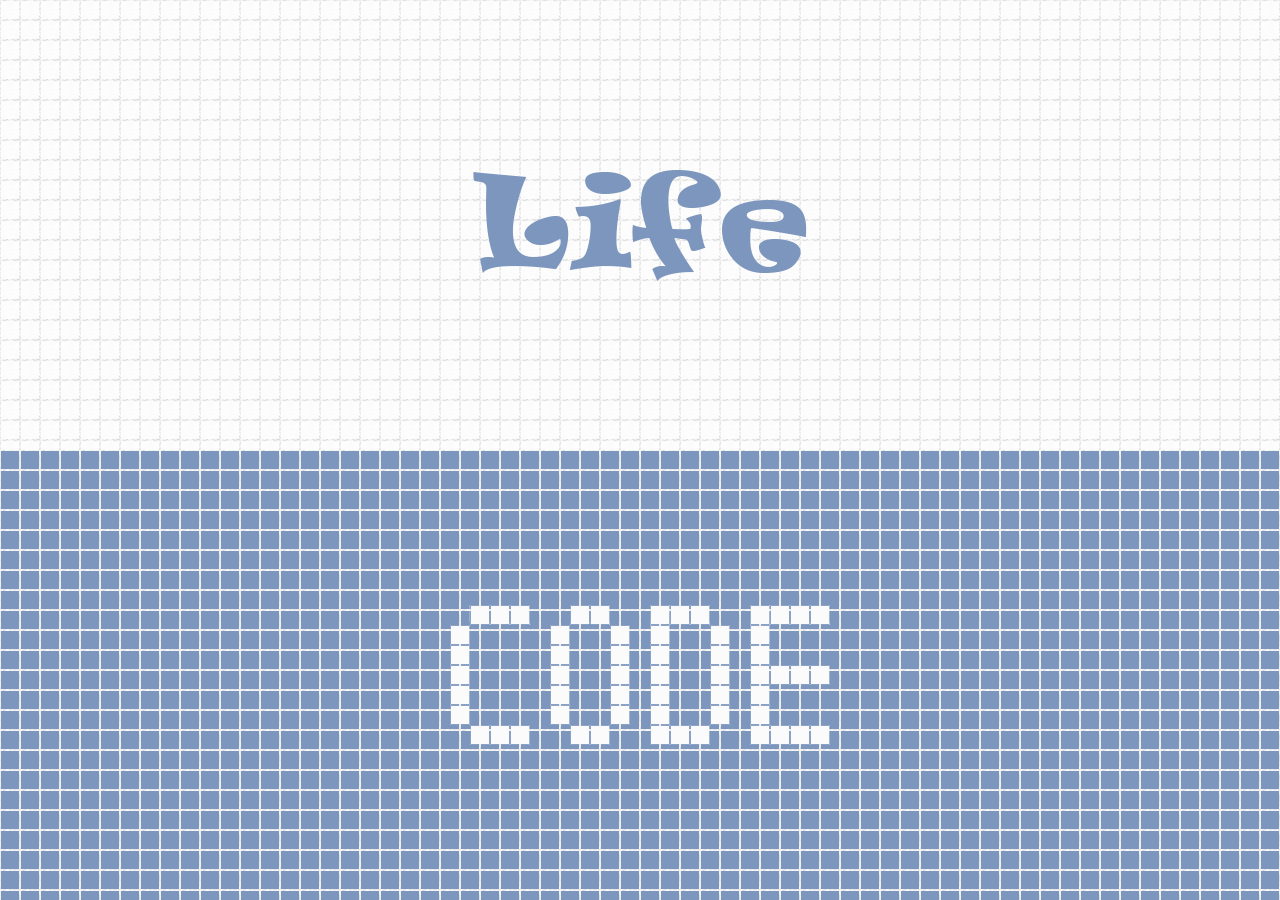
<file: index.html>
<!doctype html>
<html lang="zh">

<head>
    <meta charset="UTF-8">
    <meta name="viewport" content="width=device-width, user-scalable=no, initial-scale=1.0, maximum-scale=1.0, minimum-scale=1.0">
    <meta http-equiv="X-UA-Compatible" content="ie=edge">
    <title>Document</title>
    <link rel="stylesheet" type="text/css" href="static/css/index.css">
    <link rel="stylesheet" type="text/css" href="static/css/normalize.css">
</head>

<body>
    <div class="life">
        <a class="bg-box life-bg" href="./life"></a>
    </div>
    <div class="code">
        <a class="bg-box code-bg" href="./code"></a>
    </div>
</body>

</html>
</file>
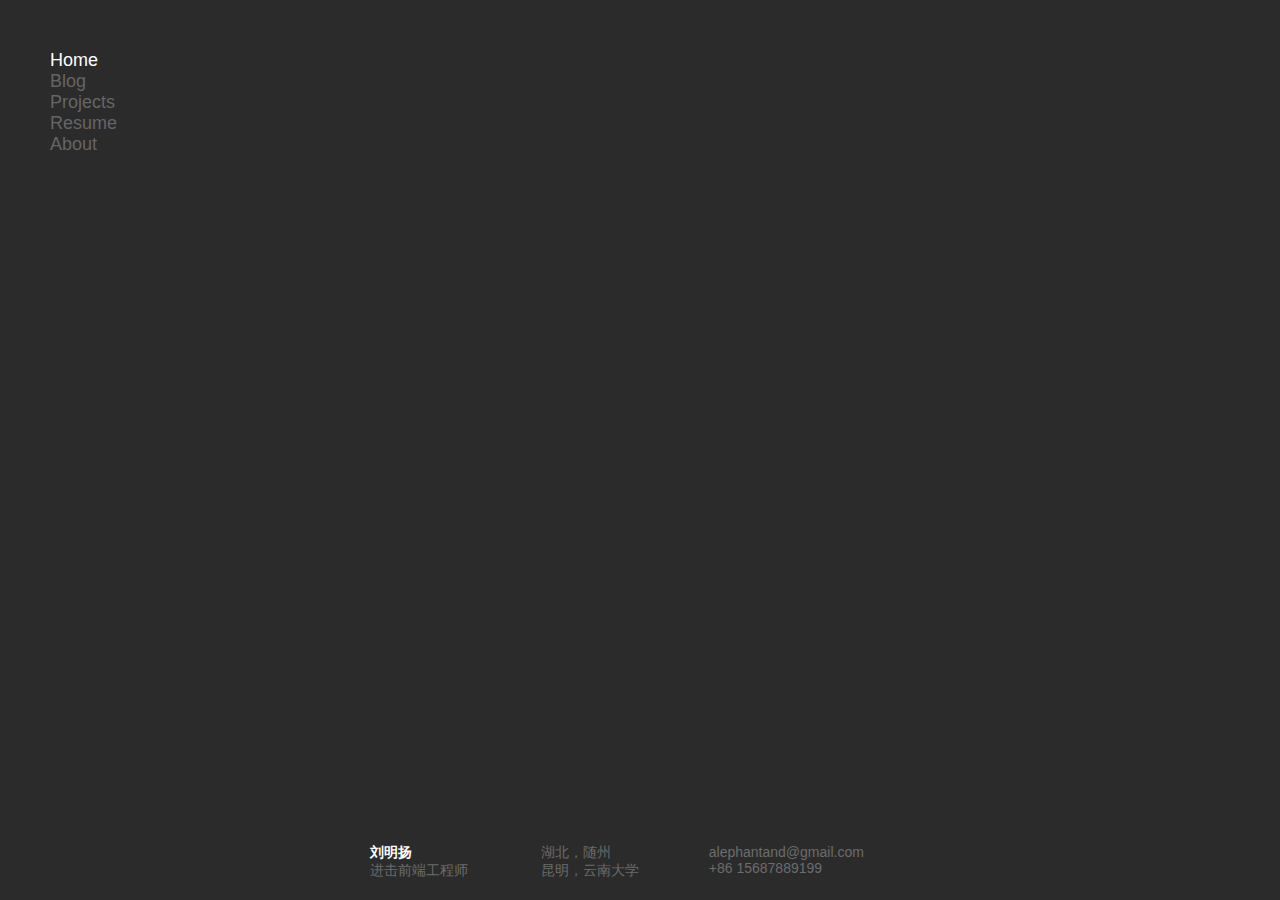
<file: 3-Ant/index.html>
<!DOCTYPE html>
<html>
<head>
	<title>Liumy's World</title>
	<link rel="stylesheet" type="text/css" href="css/home.min.css">
</head>
<body>
<nav>
	<ul class="nav">
		<li><a href="/" class="active">Home</a></li>
		<li><a href="/">Blog</a></li>
		<li><a href="/">Projects</a></li>
		<li><a href="/">Resume</a></li>
		<li><a href="/">About</a></li>
	</ul>
</nav>
<div class="share">
	<ul class="share-icon">
		<li><a href="/"><i class="iconfont">&#xe600;</i></a></li>
		<li><a href="/"><i class="iconfont">&#xe606;</i></a></li>
		<li><a href="/"><i class="iconfont">&#xe601;</i></a></li>
		<li><a href="/"><i class="iconfont">&#xe602;</i></a></li>
	</ul>
</div>
<div class="logo clear-fix">
	<i class="iconfont">&#xe607;</i>
</div>
<footer>
	<section class="info">
		<p><strong>刘明扬</strong></p>
		<p>进击前端工程师</p>
	</section>
	<section class="location">
		<i class="iconfont">&#xe609;</i>
		<div class="beside-icon">
			<p>湖北，随州</p>
			<p>昆明，云南大学</p>
		</div>
	</section>
	<section class="email">
		<i class="iconfont">&#xe60d;</i>
		<div class="beside-icon">
			<p>alephantand@gmail.com</p>
			<p>+86 15687889199</p>
		</div>
	</section>
</footer>
</body>
</html>
</file>
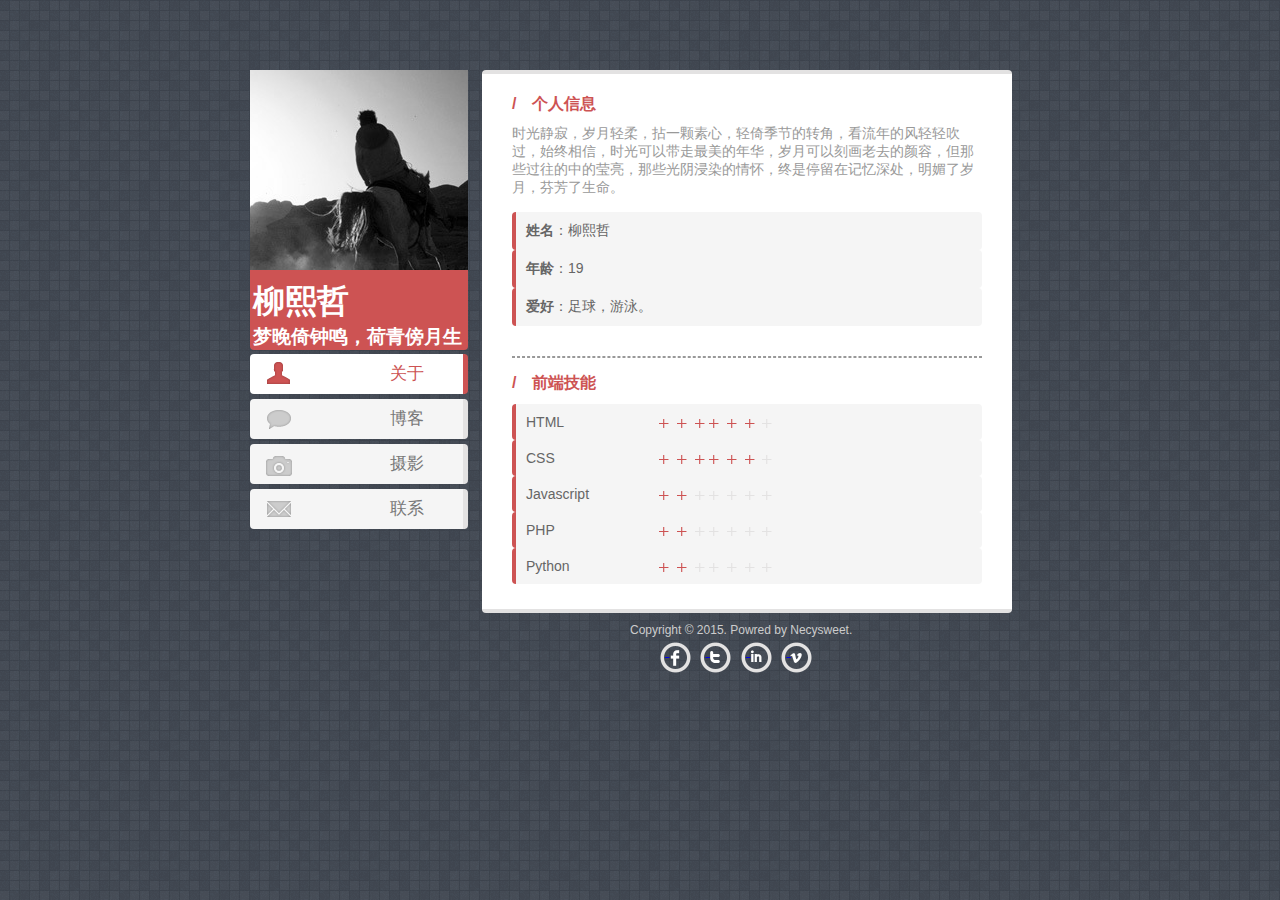
<file: 4-I'm Here/index.html>
<!DOCTYPE html>
<html>
<head lang="en">
    <meta charset="UTF-8">
    <title>I'm Here</title>
    <link rel="stylesheet" href="css/style.css" type="text/css"/>
</head>
<body>
<div class="container">
    <div class="side_container">
        <div class="head_img">
            <img src="img/head_img.png"/>
        </div>
        <div class="head_name">
            <h1>柳熙哲</h1>
            <h3>梦晚倚钟鸣，荷青傍月生</h3>
        </div>
        <div class="side_nav">
            <ul>
                <a href="index.html" id="a_now"><li><i class="side_nav_icon icon_about"></i>关于</li></a>
                <a href="blog.html"><li><i class="side_nav_icon icon_blog"></i>博客</li></a>
                <a href="photograph.html"><li><i class="side_nav_icon icon_photograph"></i>摄影</li></a>
                <a href="contact.html"><li><i class="side_nav_icon icon_contact"></i>联系</li></a>
            </ul>
        </div>
    </div>
    <div class="content">
        <h1>/　个人信息</h1>
        <p>时光静寂，岁月轻柔，拈一颗素心，轻倚季节的转角，看流年的风轻轻吹过，始终相信，时光可以带走最美的年华，岁月可以刻画老去的颜容，但那些过往的中的莹亮，那些光阴浸染的情怀，终是停留在记忆深处，明媚了岁月，芬芳了生命。</p>
        <ul>
            <li><b>姓名</b>：柳熙哲</li>
            <li><b>年龄</b>：19</li>
            <li><b>爱好</b>：足球，游泳。</li>
        </ul>
        <hr/>
        <div class="skills">
            <h1>/　前端技能</h1>
            <ul>
                <li>HTML<span class="r1"></span></li>
                <li>CSS<span class="r1"></span></li>
                <li>Javascript<span class="r2"></span></li>
                <li>PHP<span class="r2"></span></li>
                <li>Python<span class="r5"></span></li>
            </ul>
        </div>
    </div>
    <div class="footer">
        <p>Copyright © 2015. Powred by Necysweet.</p>
        <ul class="socials">
            <li class="fb"><a href="#"><div>&nbsp;</div></a></li>
            <li class="tw"><a href="#"><div>&nbsp;</div></a></li>
            <li class="li"><a href="#"><div>&nbsp;</div></a></li>
            <li class="vm"><a href="#"><div>&nbsp;</div></a></li>
        </ul>
    </div>
</div>
</body>
</html>
</file>
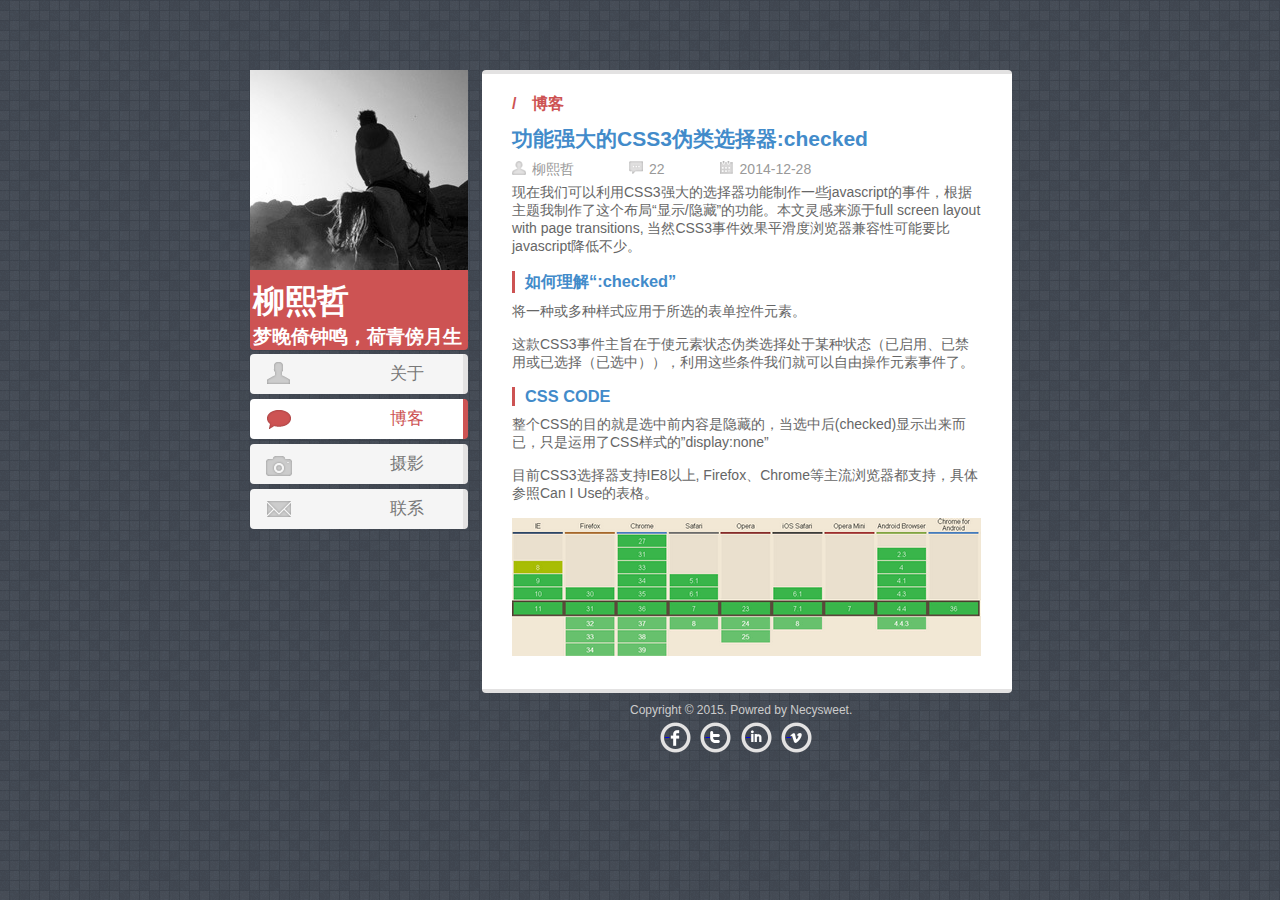
<file: 4-I'm Here/article.html>
<!DOCTYPE html>
<html>
<head lang="en">
    <meta charset="UTF-8">
    <title>I'm Here</title>
    <link rel="stylesheet" href="css/style.css" type="text/css"/>
</head>
<body>
<div class="container">
    <div class="side_container">
        <div class="head_img">
            <img src="img/head_img.png"/>
        </div>
        <div class="head_name">
            <h1>柳熙哲</h1>
            <h3>梦晚倚钟鸣，荷青傍月生</h3>
        </div>
        <div class="side_nav">
            <ul>
                <a href="index.html"><li><i class="side_nav_icon icon_about"></i>关于</li></a>
                <a href="blog.html" id="a_now"><li><i class="side_nav_icon icon_blog"></i>博客</li></a>
                <a href="photograph.html"><li><i class="side_nav_icon icon_photograph"></i>摄影</li></a>
                <a href="contact.html"><li><i class="side_nav_icon icon_contact"></i>联系</li></a>
            </ul>
        </div>
    </div>
    <div class="content">
        <h1><b>/　博客</b></h1>
        <h2>功能强大的CSS3伪类选择器:checked</h2>
        <div class="article_tip"><span class="author">柳熙哲</span><span class="comment">22<div>&nbsp;</div></span><span class="date">2014-12-28<div>&nbsp;</div></span></div>
        <div class="clear"></div>
        <div class="article_content">
            <p>现在我们可以利用CSS3强大的选择器功能制作一些javascript的事件，根据主题我制作了这个布局“显示/隐藏”的功能。本文灵感来源于full screen layout with page transitions, 当然CSS3事件效果平滑度浏览器兼容性可能要比javascript降低不少。</p>
            <h3>如何理解“:checked”</h3>
            <p>将一种或多种样式应用于所选的表单控件元素。</p>
            <p>这款CSS3事件主旨在于使元素状态伪类选择处于某种状态（已启用、已禁用或已选择（已选中）），利用这些条件我们就可以自由操作元素事件了。</p>
            <h3>CSS CODE</h3>
            <p>整个CSS的目的就是选中前内容是隐藏的，当选中后(checked)显示出来而已，只是运用了CSS样式的”display:none”</p>
            <p>目前CSS3选择器支持IE8以上, Firefox、Chrome等主流浏览器都支持，具体参照Can I Use的表格。</p>
            <p><img src="img/pic2.gif"/></p>
        </div>
    </div>
    <div class="footer">
        <p>Copyright © 2015. Powred by Necysweet.</p>
        <ul class="socials">
            <li class="fb"><a href="#"><div>&nbsp;</div></a></li>
            <li class="tw"><a href="#"><div>&nbsp;</div></a></li>
            <li class="li"><a href="#"><div>&nbsp;</div></a></li>
            <li class="vm"><a href="#"><div>&nbsp;</div></a></li>
        </ul>
    </div>
</div>
</body>
</html>
</file>
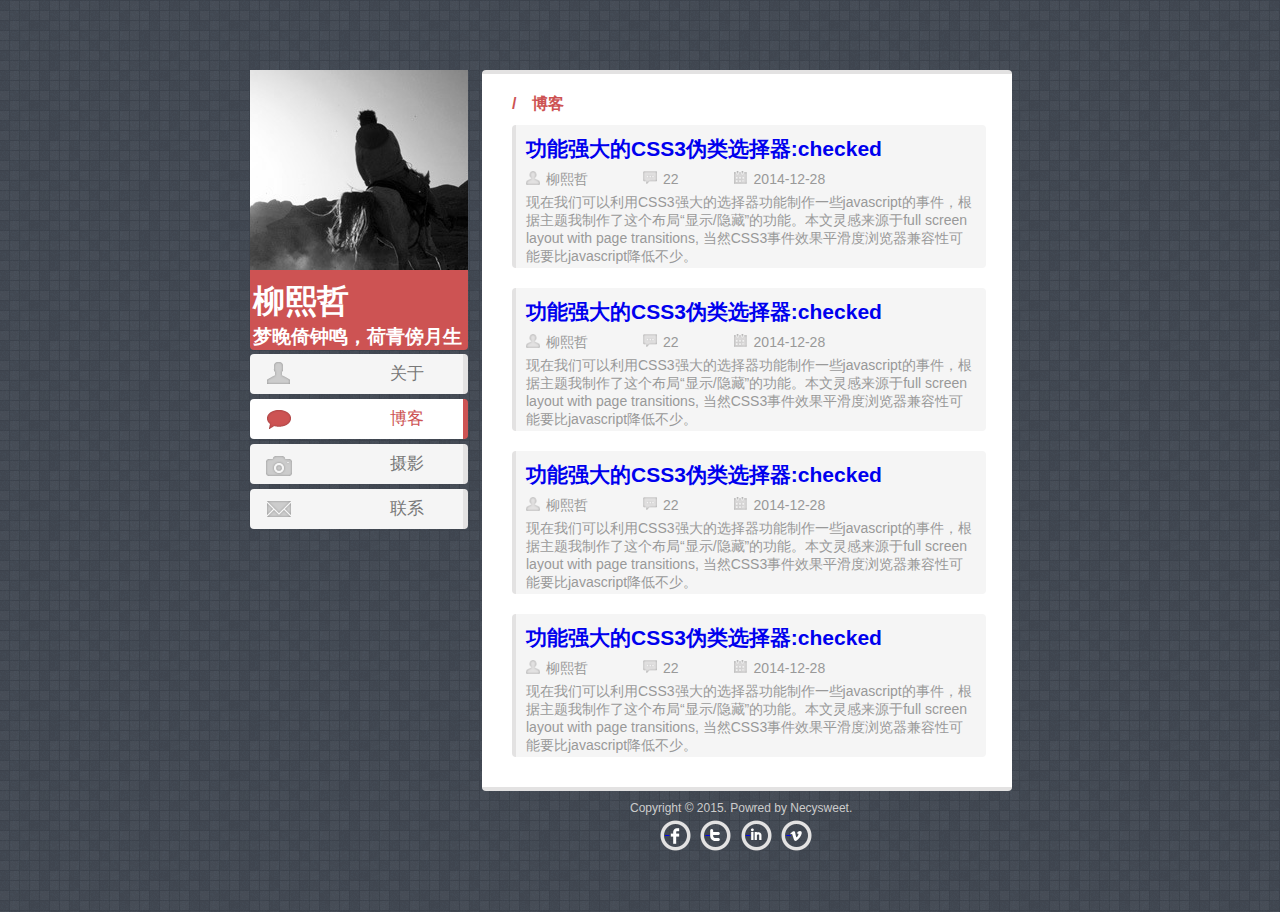
<file: 4-I'm Here/blog.html>
<!DOCTYPE html>
<html>
<head lang="en">
    <meta charset="UTF-8">
    <title>I'm Here</title>
    <link rel="stylesheet" href="css/style.css" type="text/css"/>
</head>
<body>
<div class="container">
    <div class="side_container">
        <div class="head_img">
            <img src="img/head_img.png"/>
        </div>
        <div class="head_name">
            <h1>柳熙哲</h1>
            <h3>梦晚倚钟鸣，荷青傍月生</h3>
        </div>
        <div class="side_nav">
            <ul>
                <a href="index.html"><li><i class="side_nav_icon icon_about"></i>关于</li></a>
                <a href="blog.html" id="a_now"><li><i class="side_nav_icon icon_blog"></i>博客</li></a>
                <a href="photograph.html"><li><i class="side_nav_icon icon_photograph"></i>摄影</li></a>
                <a href="contact.html"><li><i class="side_nav_icon icon_contact"></i>联系</li></a>
            </ul>
        </div>
    </div>
    <div class="content">
        <h1><b>/　博客</b></h1>
        <ul class="article">
            <li>
                <h2><a href="article.html">功能强大的CSS3伪类选择器:checked</a></h2>
                <div class="article_tip"><span class="author">柳熙哲</span><span class="comment">22<div>&nbsp;</div></span><span class="date">2014-12-28<div>&nbsp;</div></span></div>
                <div class="clear"></div>
                <p>现在我们可以利用CSS3强大的选择器功能制作一些javascript的事件，根据主题我制作了这个布局“显示/隐藏”的功能。本文灵感来源于full screen layout with page transitions, 当然CSS3事件效果平滑度浏览器兼容性可能要比javascript降低不少。</p>
            </li>
            <li>
                <h2><a href="article.html">功能强大的CSS3伪类选择器:checked</a></h2>
                <div class="article_tip"><span class="author">柳熙哲</span><span class="comment">22<div>&nbsp;</div></span><span class="date">2014-12-28<div>&nbsp;</div></span></div>
                <div class="clear"></div>
                <p>现在我们可以利用CSS3强大的选择器功能制作一些javascript的事件，根据主题我制作了这个布局“显示/隐藏”的功能。本文灵感来源于full screen layout with page transitions, 当然CSS3事件效果平滑度浏览器兼容性可能要比javascript降低不少。</p>
            </li>
            <li>
                <h2><a href="article.html">功能强大的CSS3伪类选择器:checked</a></h2>
                <div class="article_tip"><span class="author">柳熙哲</span><span class="comment">22<div>&nbsp;</div></span><span class="date">2014-12-28<div>&nbsp;</div></span></div>
                <div class="clear"></div>
                <p>现在我们可以利用CSS3强大的选择器功能制作一些javascript的事件，根据主题我制作了这个布局“显示/隐藏”的功能。本文灵感来源于full screen layout with page transitions, 当然CSS3事件效果平滑度浏览器兼容性可能要比javascript降低不少。</p>
            </li>
            <li>
                <h2><a href="article.html">功能强大的CSS3伪类选择器:checked</a></h2>
                <div class="article_tip"><span class="author">柳熙哲</span><span class="comment">22<div>&nbsp;</div></span><span class="date">2014-12-28<div>&nbsp;</div></span></div>
                <div class="clear"></div>
                <p>现在我们可以利用CSS3强大的选择器功能制作一些javascript的事件，根据主题我制作了这个布局“显示/隐藏”的功能。本文灵感来源于full screen layout with page transitions, 当然CSS3事件效果平滑度浏览器兼容性可能要比javascript降低不少。</p>
            </li>
        </ul>
    </div>
    <div class="footer">
        <p>Copyright © 2015. Powred by Necysweet.</p>
        <ul class="socials">
            <li class="fb"><a href="#"><div>&nbsp;</div></a></li>
            <li class="tw"><a href="#"><div>&nbsp;</div></a></li>
            <li class="li"><a href="#"><div>&nbsp;</div></a></li>
            <li class="vm"><a href="#"><div>&nbsp;</div></a></li>
        </ul>
    </div>
</div>
</body>
</html>
</file>
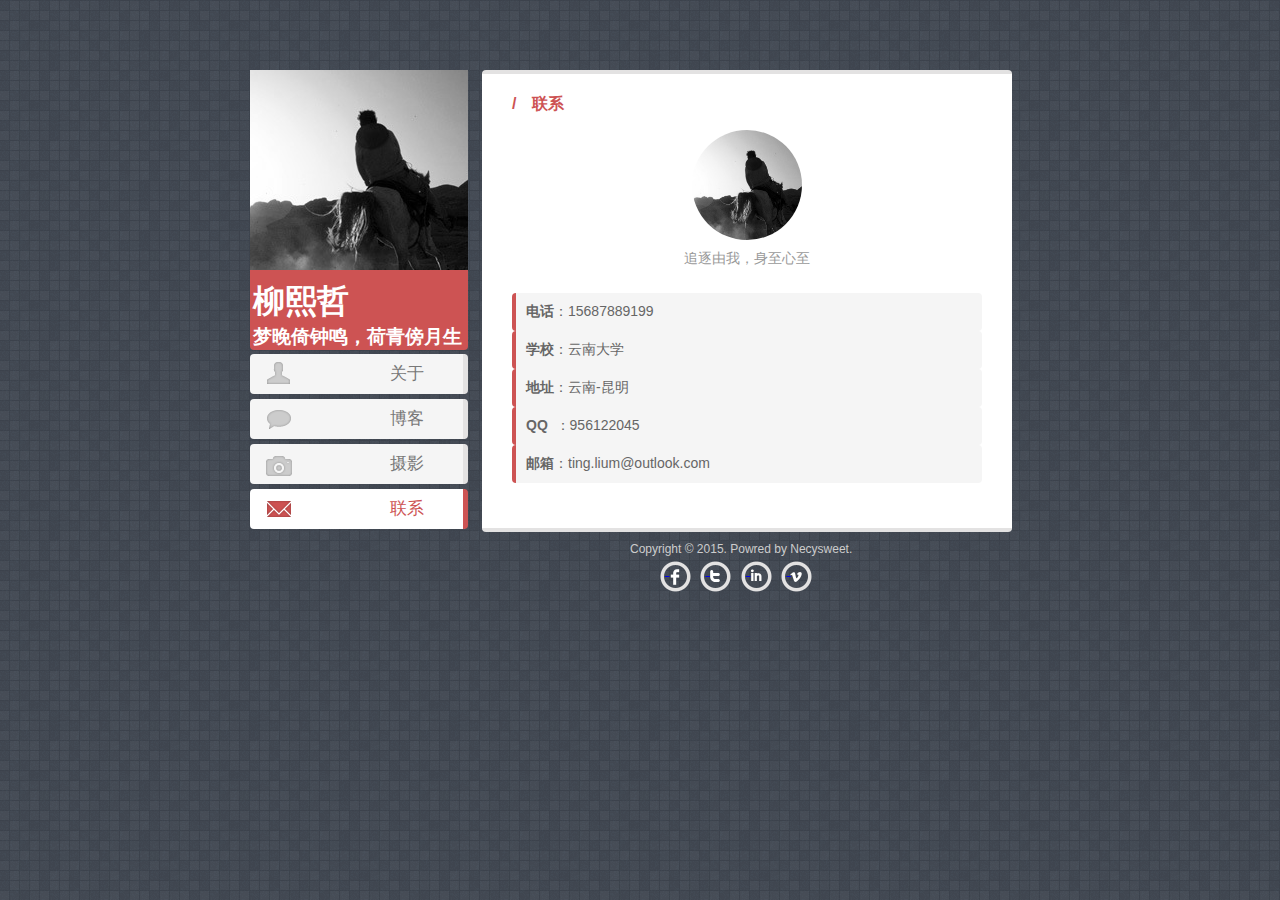
<file: 4-I'm Here/contact.html>
<!DOCTYPE html>
<html>
<head lang="en">
    <meta charset="UTF-8">
    <title>I'm Here</title>
    <link rel="stylesheet" href="css/style.css" type="text/css"/>
</head>
<body>
<div class="container">
    <div class="side_container">
        <div class="head_img">
            <img src="img/head_img.png"/>
        </div>
        <div class="head_name">
            <h1>柳熙哲</h1>
            <h3>梦晚倚钟鸣，荷青傍月生</h3>
        </div>
        <div class="side_nav">
            <ul>
                <a href="index.html"><li><i class="side_nav_icon icon_about"></i>关于</li></a>
                <a href="blog.html"><li><i class="side_nav_icon icon_blog"></i>博客</li></a>
                <a href="photograph.html"><li><i class="side_nav_icon icon_photograph"></i>摄影</li></a>
                <a href="contact.html" id="a_now"><li><i class="side_nav_icon icon_contact"></i>联系</li></a>
            </ul>
        </div>
    </div>
    <div class="content">
        <h1>/　联系</h1>
        <div class="contact_head">
            <img src="img/contact_head.png"/>
            <p>追逐由我，身至心至</p>
        </div>
        <ul>
            <li><b>电话</b>：15687889199</li>
            <li><b>学校</b>：云南大学</li>
            <li><b>地址</b>：云南-昆明</li>
            <li><b>QQ</b>&nbsp;&nbsp;：956122045</li>
            <li><b>邮箱</b>：ting.lium@outlook.com</li>
        </ul>
    </div>
    <div class="footer">
        <p>Copyright © 2015. Powred by Necysweet.</p>
        <ul class="socials">
            <li class="fb"><a href="#"><div>&nbsp;</div></a></li>
            <li class="tw"><a href="#"><div>&nbsp;</div></a></li>
            <li class="li"><a href="#"><div>&nbsp;</div></a></li>
            <li class="vm"><a href="#"><div>&nbsp;</div></a></li>
        </ul>
    </div>
</div>
</body>
</html>
</file>
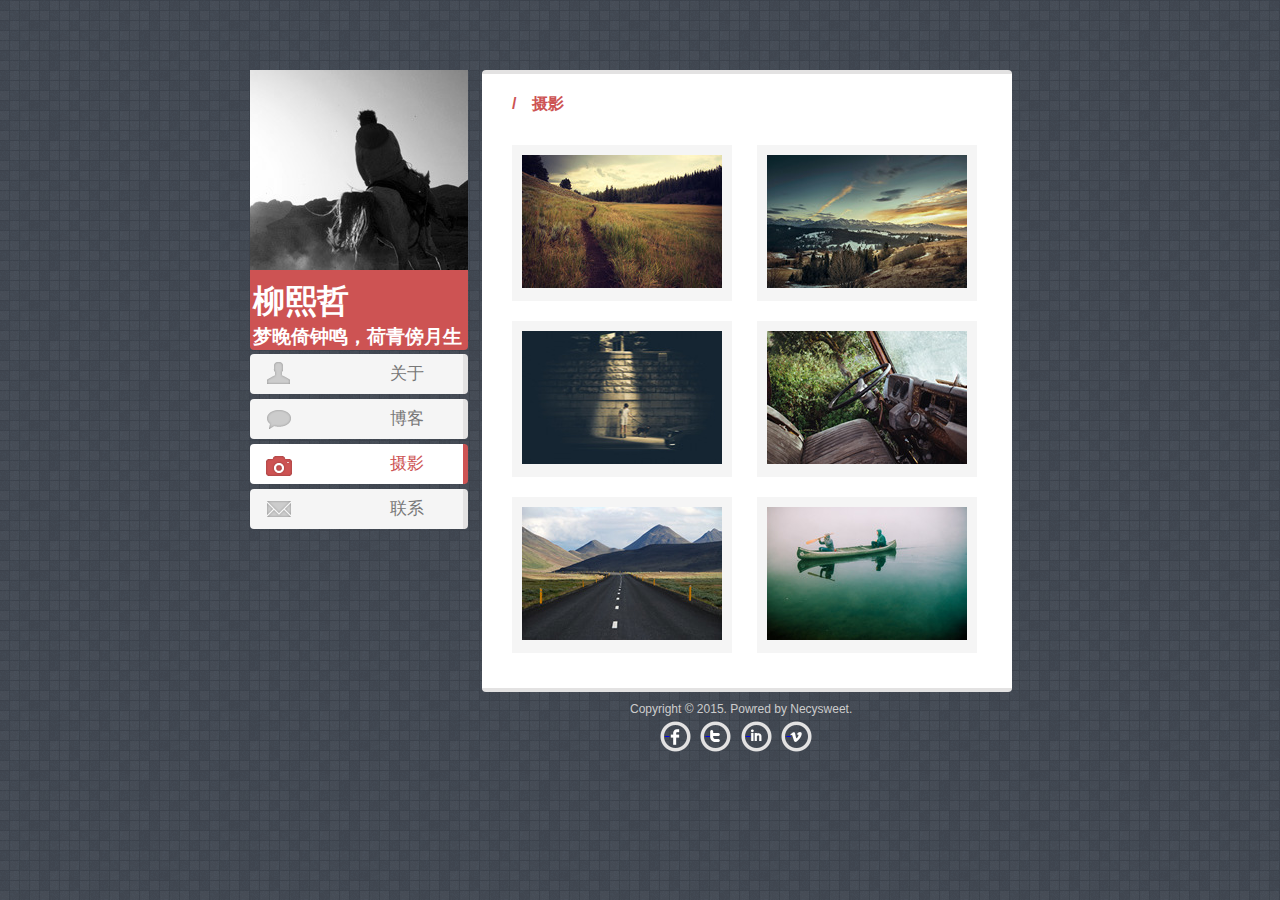
<file: 4-I'm Here/photograph.html>
<!DOCTYPE html>
<html>
<head lang="en">
    <meta charset="UTF-8">
    <title>I'm Here</title>
    <link rel="stylesheet" href="css/style.css" type="text/css"/>
</head>
<body>
<div class="container">
    <div class="side_container">
        <div class="head_img">
            <img src="img/head_img.png"/>
        </div>
        <div class="head_name">
            <h1>柳熙哲</h1>
            <h3>梦晚倚钟鸣，荷青傍月生</h3>
        </div>
        <div class="side_nav">
            <ul>
                <a href="index.html"><li><i class="side_nav_icon icon_about"></i>关于</li></a>
                <a href="blog.html"><li><i class="side_nav_icon icon_blog"></i>博客</li></a>
                <a href="photograph.html" id="a_now"><li><i class="side_nav_icon icon_photograph"></i>摄影</li></a>
                <a href="contact.html"><li><i class="side_nav_icon icon_contact"></i>联系</li></a>
            </ul>
        </div>
    </div>
    <div class="content">
        <h1>/　摄影</h1>
        <div class="photo">
            <ul>
                <li>
                    <a href="#"><img src="img/photo1.jpg"/></a>
                </li>
                <li>
                    <a href="#"><img src="img/photo2.jpg"/></a>
                </li>
                <li>
                    <a href="#"><img src="img/photo3.jpg"/></a>
                </li>
                <li>
                    <a href="#"><img src="img/photo4.jpg"/></a>
                </li>
                <li>
                    <a href="#"><img src="img/photo5.jpg"/></a>
                </li>
                <li>
                    <a href="#"><img src="img/photo6.jpg"/></a>
                </li>
            </ul>
        </div>
    </div>
    <div class="footer">
        <p>Copyright © 2015. Powred by Necysweet.</p>
        <ul class="socials">
            <li class="fb"><a href="#"><div>&nbsp;</div></a></li>
            <li class="tw"><a href="#"><div>&nbsp;</div></a></li>
            <li class="li"><a href="#"><div>&nbsp;</div></a></li>
            <li class="vm"><a href="#"><div>&nbsp;</div></a></li>
        </ul>
    </div>
</div>
</body>
</html>
</file>
<file: static/css/index.css>
html,
body {
    height: 100%;
    width: 100%;
    margin: 0;
    padding: 0;
}

body {
    display: flex;
    flex-direction: column;
    justify-content: space-between;
    align-items: center;
}

.life,
.code {
    flex-basis: 100%;
    display: flex;
    width: 100%;
    align-items: center;
    justify-content: center;
}

.life {
    background: url(../images/life/bg_small_life.png) repeat left top;
}

.code {
    background: url(../images/code/bg_small_code.png) repeat left top;
}

.bg-box {
    flex: none;
    display: inline-block;
    background-repeat: no-repeat;
}

.code-bg {
    width: 380px;
    height: 140px;
    background-image: url(../images/code/code_normal.png?__sprite);
}

.life-bg {
    width: 334px;
    height: 111px;
    background-image: url(../images/life/life_normal.png?__sprite);
}

.code-bg:hover {
    width: 340px;
    height: 140px;
    background-image: url(../images/code/code_hover.png?__sprite);
}

.life-bg:hover {
    width: 411px;
    height: 118px;
    background-image: url(../images/life/life_hover.png?__sprite);
}
</file>
<file: 4-I'm Here/css/style.css>
*{margin:0;padding:0;}
body{
    background:url(../img/background.png) repeat ;
    font-family: Arial, Helvetica, sans-serif;
    font-weight:normal;
    font-style:normal;
    color:#999;
}
.container{
    margin:70px auto 30px auto;
    width:780px;
}
/* 开始侧边栏 */
.side_container{
    float: left;
    width:230px;
}
.head_img{
    margin-bottom:65px;
}
.head_name{
    background:#CD5353;
    padding-top: 10px;
    padding-left: 3px;
    width: 215px;
    height: 70px;
    position: absolute;
    top: 270px;
    color: white;
    border-radius:0 0 4px 4px;
    -moz-border-radius:0 0 4px 4px;
    -webkit-border-radius:0 0 4px 4px;
}
.side_nav li{
    line-height: 40px;
    display:inline-block;
}
.side_nav a{
    display: block;
    width: 213px;
    margin-bottom: 5px;
    background: #f5f5f5;
    font-family: Arial, Helvetica, sans-serif;
    font-weight:300;
    font-size:17px;
    color:#787878;
    border-right: 5px solid #e3e2e2;
    border-radius:4px;
    -moz-border-radius:4px;
    -webkit-border-radius:4px;
}
.side_nav a:hover{
    background: #ffffff;
    border-right: 5px solid #CD5353;
    color: #CD5353;
}
/* 当前页面对应链接样式 */
#a_now{
    background: #ffffff;
    border-right: 5px solid #CD5353;
    color: #CD5353;
}
#a_now .icon_about{background: url(../img/about-ico-active.png) no-repeat;}
#a_now .icon_blog{background: url(../img/blog-ico-active.png) no-repeat;}
#a_now .icon_photograph{background: url(../img/photograph-ico-active.png) no-repeat}
#a_now .icon_contact{background: url(../img/contact-ico-active.png) no-repeat}
/* 图标 */
.side_nav_icon{
    padding: 3px 120px 5px 5px;
    margin-left: 15px;
}
.icon_about{background: url(../img/about-ico.png) no-repeat;}
.icon_blog{background: url(../img/blog-ico.png) no-repeat;}
.icon_contact{background: url(../img/contact-ico.png) no-repeat;}
.icon_photograph{background: url(../img/photograph-ico.png) no-repeat;}
.side_nav a:hover .icon_about{background: url(../img/about-ico-active.png) no-repeat;}
.side_nav a:hover .icon_blog{background: url(../img/blog-ico-active.png) no-repeat;}
.side_nav a:hover .icon_photograph{background: url(../img/photograph-ico-active.png) no-repeat}
.side_nav a:hover .icon_contact{background: url(../img/contact-ico-active.png) no-repeat}
/* 侧边栏结束 */

.content{
    background: #ffffff;
    margin-bottom: 10px;
    margin-right: 18px;
    padding: 20px 30px 15px 30px;
    float: right;
    width: 470px;
    border-top:4px solid #e3e2e2;
    border-bottom: 4px solid #e3e2e2;
    border-radius:4px;
    -moz-border-radius:4px;
    -webkit-border-radius:4px;
    font-size: 14px;
}

/* 开始关于 */
.content h1{
    font-size: 16px;
    color: #CD5353;
    margin-bottom:10px;
}
.content p{
    margin-top: 10px;
    margin-bottom: 15px;
}
.content ul{margin-bottom: 30px;}
.content ul li{
    list-style: none;
    color: #666666;
    background: #f5f5f5;
    padding:10px;
    border-left: 4px solid #CD5353;
    border-radius:4px;
    -moz-border-radius:4px;
    -webkit-border-radius:4px;
}
.content hr{
    border: 1px dashed #999;
    margin-bottom: 15px;
}
.skills ul{margin-bottom: 10px;}
.skills ul li span{
    display: block;
    float: right;
    width: 113px;
    height: 17px;
    margin-right: 200px;
}
.skills ul li span.r1{background: url(../img/rating-sprite.png) no-repeat scroll 0 -56px}
.skills ul li span.r2{background: url(../img/rating-sprite.png) no-repeat scroll 0 -76px}
.skills ul li span.r3{background: url(../img/rating-sprite.png) no-repeat scroll 0 -36px}
.skills ul li span.r4{background: url(../img/rating-sprite.png) no-repeat scroll 0 -56px}
.skills ul li span.r5{background: url(../img/rating-sprite.png) no-repeat scroll 0 -76px}

/* 开始博客 */
ul.article{
    margin-bottom: -5px;

}
ul.article li{
    width: 450px;
    height: 123px;
    margin-bottom: 20px;
    overflow: hidden;
    text-overflow: ellipsis;
    border-left: 4px solid #e3e2e2;
    color: #999;
}
ul.article li:hover{
    background: #F8FCFE;
    border-left: 4px solid #CD5353;
}
ul.article h2 a{text-decoration: none;}
ul.article h2 a:visited{
    text-decoration: none;
    color: #428BCA;
}
.article_tip span{
    display: block;
    line-height: 17px;
    float: left;
    height: 20px;
    padding-right: 50px;
    padding-left: 20px;
    margin: 8px 5px -7px 0;
}
.clear{clear:both;}

.author{background: url(../img/whois-ico.png) no-repeat;}
.comment{background: url(../img/comment-ico.png) no-repeat;}
.date{background: url(../img/date-ico.png) no-repeat;}

.content h2{color:#428BCA;}
.content h3{
    color:#428BCA;
    border-left: 3px solid #CD5353;
    padding-left: 10px;
}
.article_content{color: #666666}

/* 开始摄影 */
.photo ul{margin-right: -20px;}
.photo ul li{
    list-style: none;
    display: block;
    float: left;
    width: 200px;
    margin-right: 25px;
    margin-bottom: 20px;
    border: none;
    border-radius: 0;
}
.photo ul li img{
    width: 200px;
    height: 133px;
}

/* 开始联系 */
.contact_head p{
    text-align: center;
    margin-bottom: 25px;
}
.contact_head img{
    display: block;
    border-radius: 100%;
    width: 110px;
    height: 110px;
    margin: 15px auto 0 auto;
}
/* 开始底部 */
.footer p{
    color:#ccc;
    font-size:12px;
    margin-left: 380px;
}
ul.socials{
    height: 62px;
    margin-left: 410px;
    width: 200px;
    margin-top:5px;
}
ul.socials li{
    display:inline-block;
    width:31px;
    height:31px;
    padding-left:5px;
}
ul.socials li.fb{background: url(../img/social-sprite.png) no-repeat 0 0;}
ul.socials li.tw{background: url(../img/social-sprite.png) no-repeat -36px 0;}
ul.socials li.li{background: url(../img/social-sprite.png) no-repeat -72px 0;}
ul.socials li.vm{background: url(../img/social-sprite.png) no-repeat -108px 0;}

ul.socials li.fb , ul.socials li.tw , ul.socials li.li, ul.socials  li.vm{
    -webkit-transition: background-position .3s ease-in-out;
    -moz-transition: background-position .3s ease-in-out;
    -o-transition: background-position .3s ease-in-out;
    transition: background-position .3s ease-in-out;
}
ul.socials  li.fb:hover{background: url(../img/social-sprite.png) no-repeat 0 -31px;}
ul.socials  li.tw:hover{background: url(../img/social-sprite.png) no-repeat -36px -31px;}
ul.socials  li.li:hover{background: url(../img/social-sprite.png) no-repeat -72px -31px;}
ul.socials  li.vm:hover{background: url(../img/social-sprite.png) no-repeat -108px -31px;}
/* 结束 */
</file>
<file: 3-Ant/css/home.min.css>
@font-face{font-family:iconfont;src:url(http://at.alicdn.com/t/font_1450449563_844303.eot);src:url(http://at.alicdn.com/t/font_1450449563_844303.eot?#iefix) format('embedded-opentype'),url(http://at.alicdn.com/t/font_1450449563_844303.woff) format('woff'),url(http://at.alicdn.com/t/font_1450449563_844303.ttf) format('truetype'),url(http://at.alicdn.com/t/font_1450449563_844303.svg#iconfont) format('svg')}.iconfont{font-family:iconfont;font-size:3rem;font-style:normal;-webkit-font-smoothing:antialiased;display:block;-webkit-text-stroke-width:.2px}a,body,div,footer,html,i,li,nav,p,section,ul{margin:0;padding:0}html{font-family:"微软雅黑",sans-serif;font-size:62.5%}body{font-size:1.4rem;color:#fff;background-color:#2B2B2B}a{text-decoration:none;color:#fff}nav ul{list-style:none;float:left;margin-top:50px;margin-left:30px;font-size:1.8rem}nav ul li{padding:0 20px}nav ul li a{color:#656565}nav ul li a:active,nav ul li a:hover{color:inherit}.active{color:#fff}.share ul{list-style:none;float:right;margin-right:30px;margin-top:50px}.share ul li{float:left;padding:0 5px}.share ul li a i{font-size:2rem}.clear-fix{clear:both}.logo i{position:absolute;left:50%;margin-left:-80px;top:20rem;width:10rem;height:10rem;display:block;font-size:10em;text-align:center}footer{position:absolute;bottom:1rem;left:50%;margin-left:-280px}footer section{float:left;margin-left:30px;padding:10px;color:#6C6C6C}.info strong{color:#fff}footer section:first-child{margin-left:0}.email i,.location i{font-size:2rem;float:left;display:block;margin-right:7px;color:#fff}.email i{font-size:1.7rem}.beside-icon{float:left}
</file>
